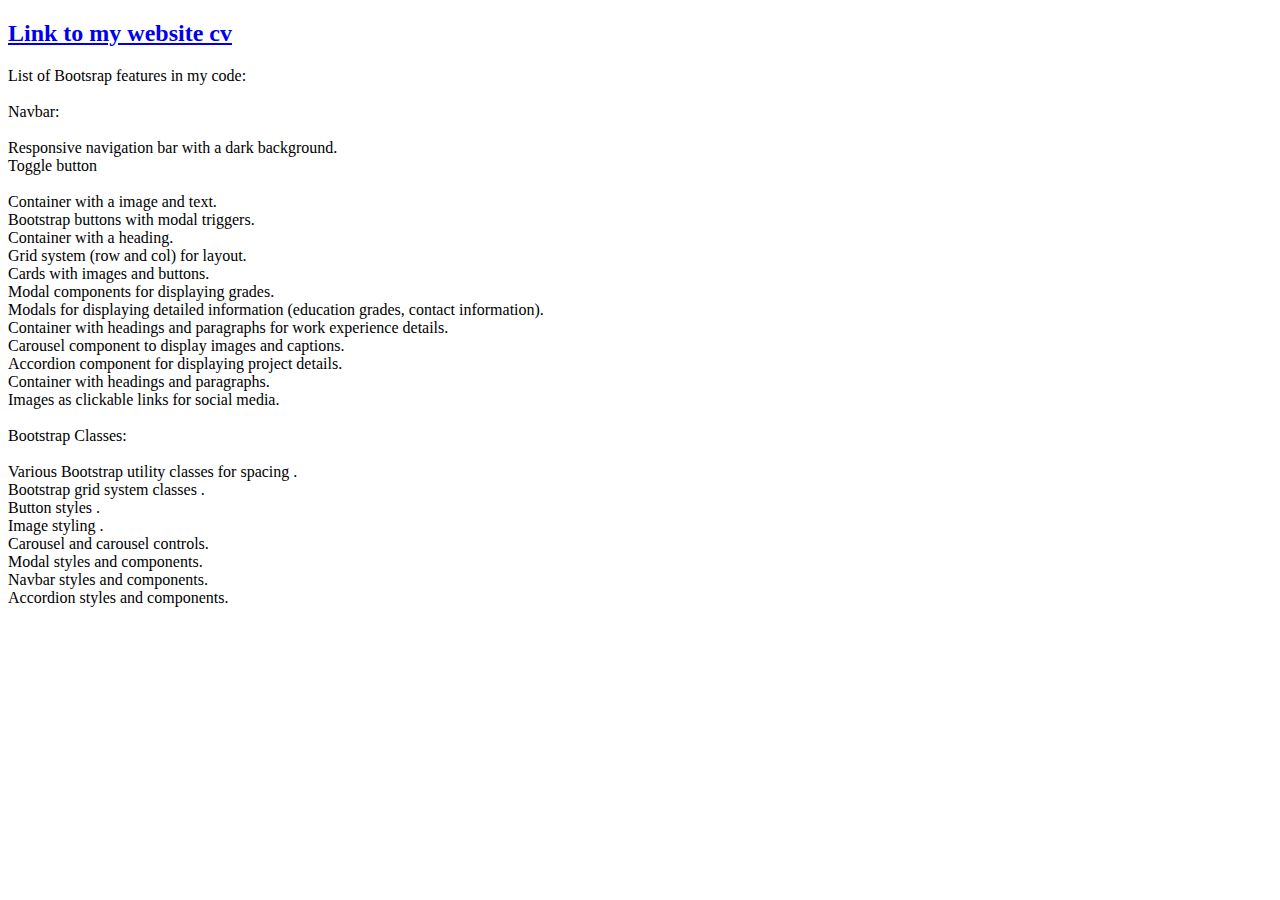
<file: index.html>
<!DOCTYPE html>
<html lang="en">

<head>
    <meta charset="UTF-8">
    <meta name="viewport" content="width=device-width, initial-scale=1.0">
    <title>Bootsrap features</title>
</head>

<body>

    <a href="./ca.html"><h2>Link to my website cv</h2></a>
    
List of Bootsrap features in my code: <br><br>

Navbar:<br><br>

Responsive navigation bar with a dark background.<br>
Toggle button <br><br>

Container with a image and text.<br>
Bootstrap buttons with modal triggers.<br>

Container with a heading.<br>
Grid system (row and col) for layout.<br>
Cards with images and buttons.<br>
Modal components for displaying grades.<br>

Modals for displaying detailed information (education grades, contact information).<br>

Container with headings and paragraphs for work experience details.<br>

Carousel component to display images and captions.<br>

Accordion component for displaying project details.<br>

Container with headings and paragraphs.<br>
Images as clickable links for social media.<br><br>

Bootstrap Classes:<br><br>

Various Bootstrap utility classes for spacing .<br>
Bootstrap grid system classes .<br>
Button styles .<br>
Image styling .<br>
Carousel and carousel controls.<br>
Modal styles and components.<br>
Navbar styles and components.<br>
Accordion styles and components.<br>

</body>

</html>
</file>
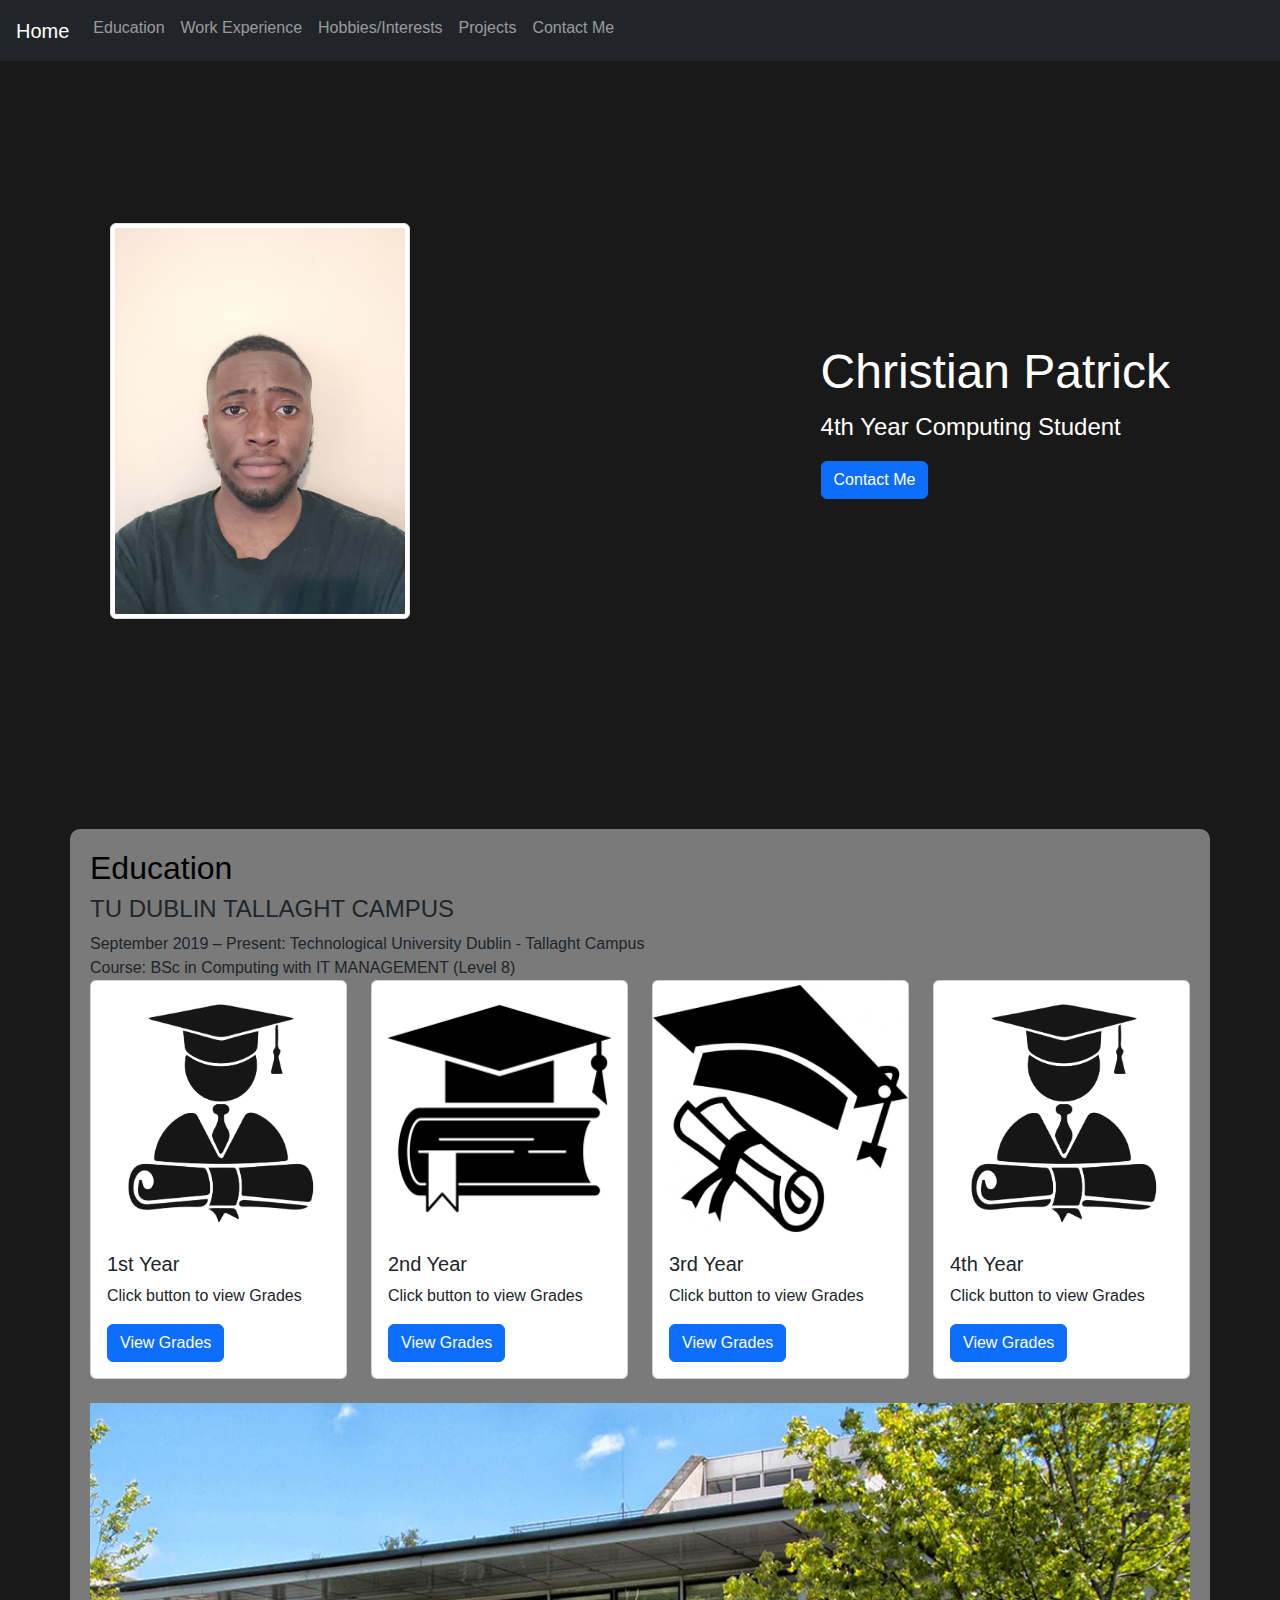
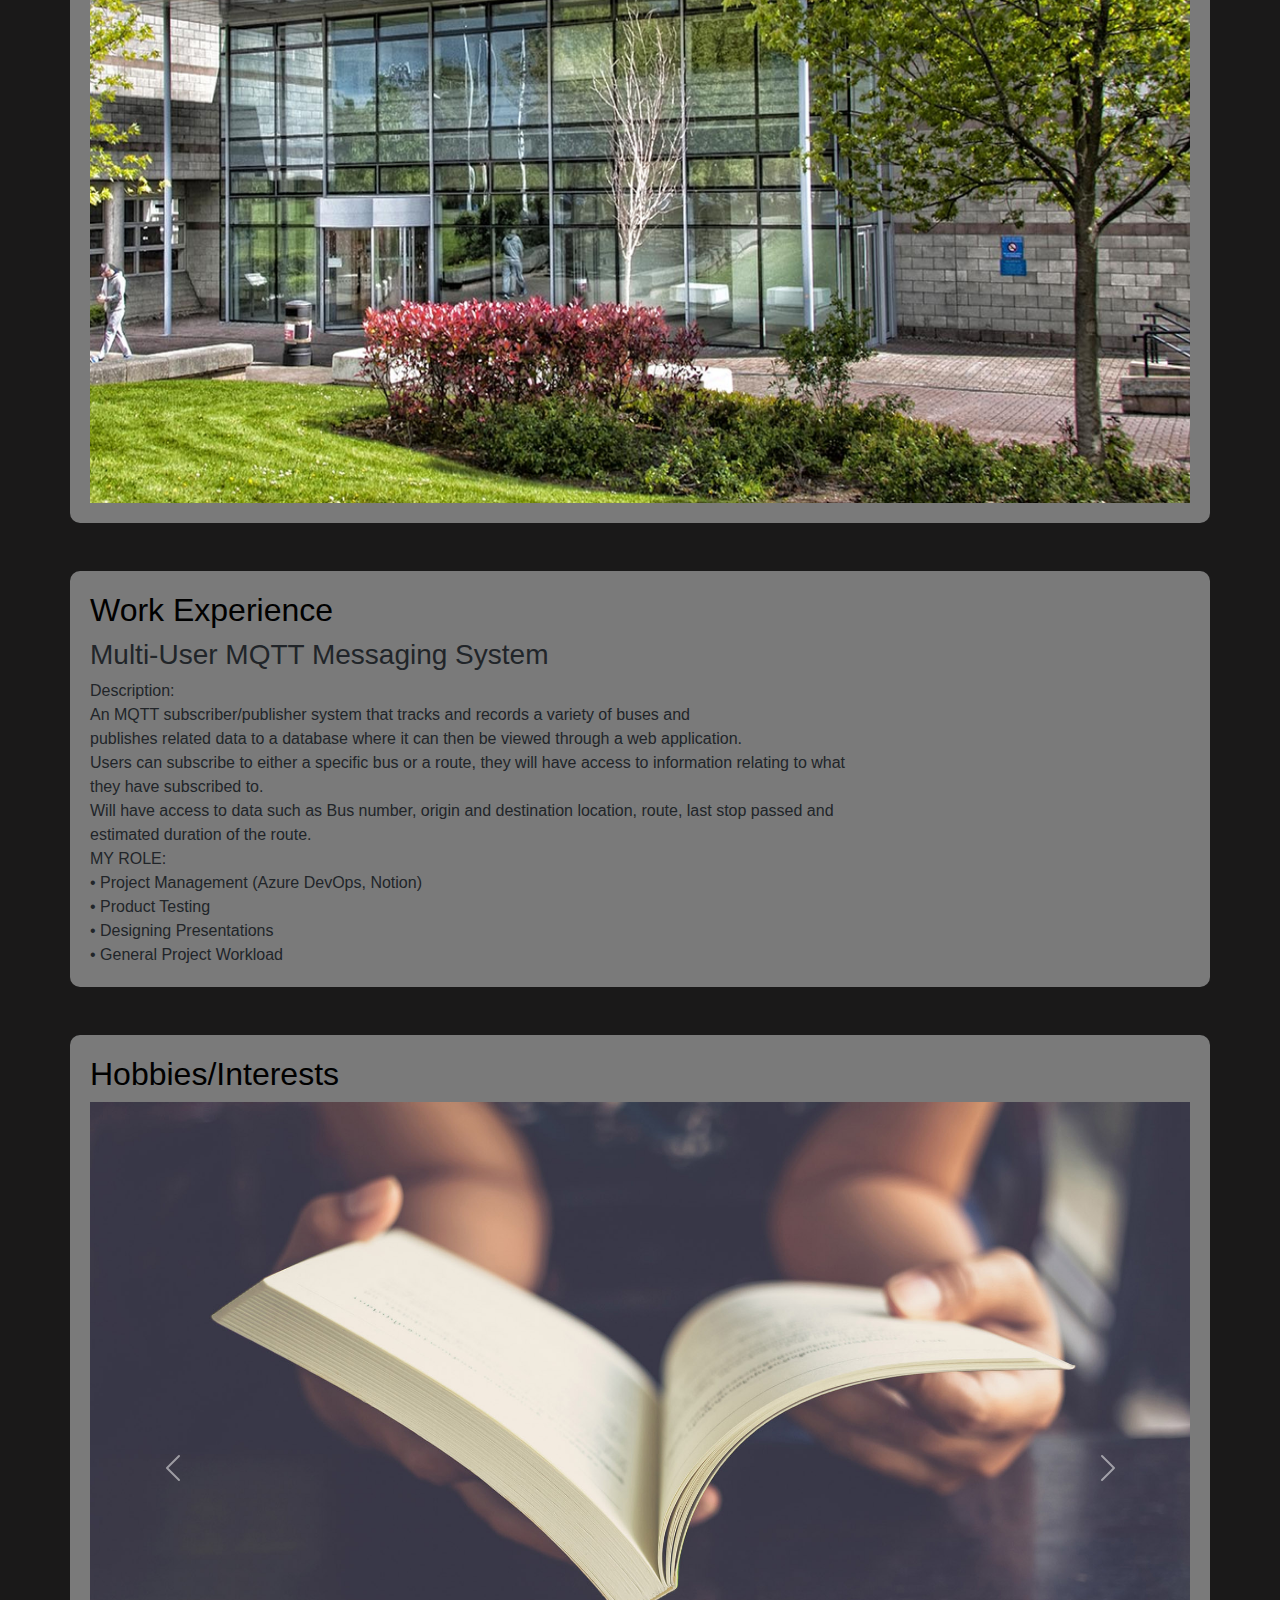
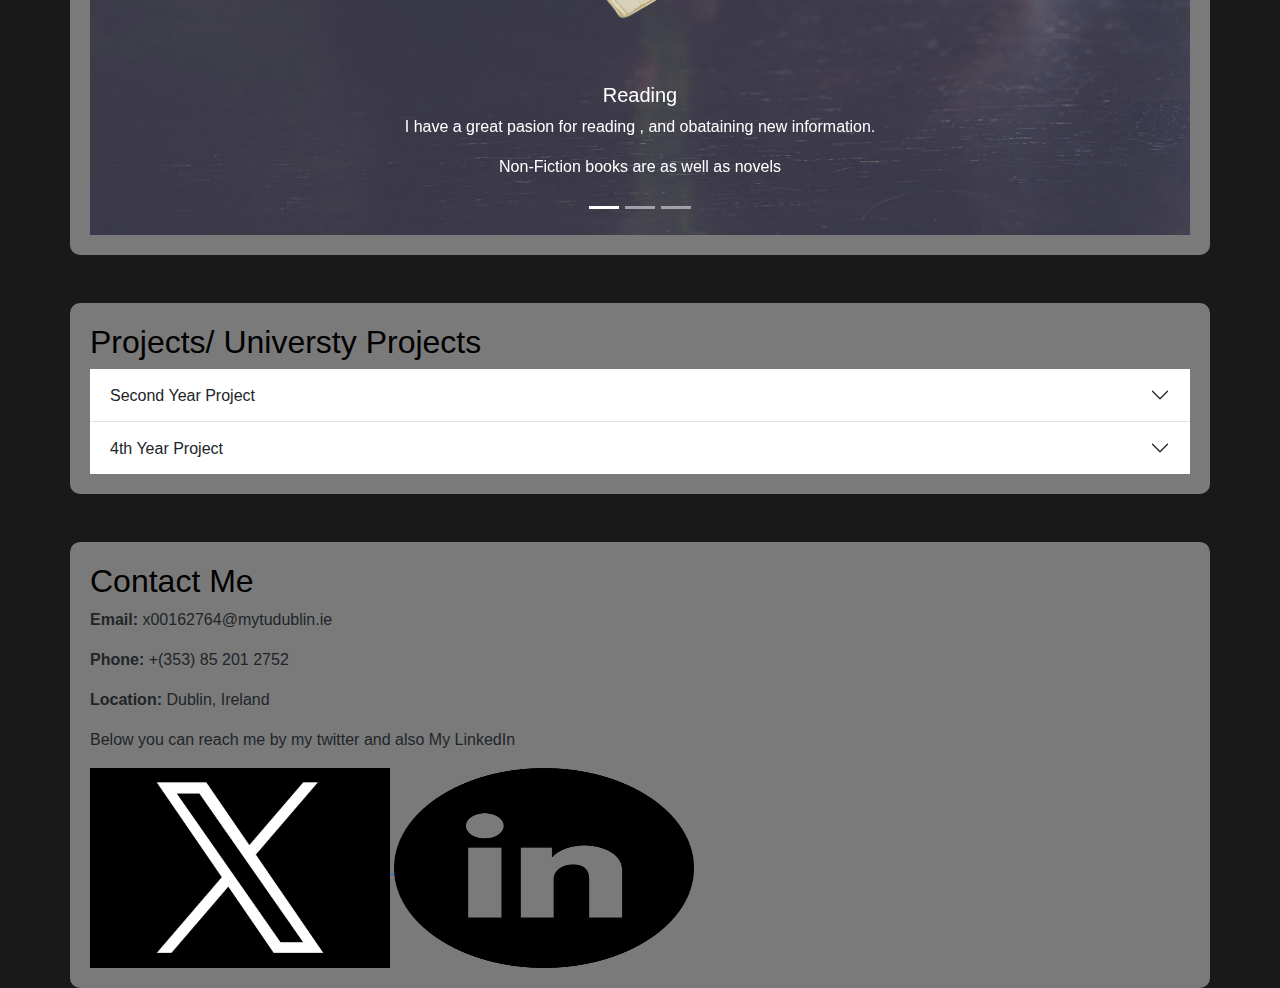
<file: ca.html>
<!DOCTYPE html>
<html lang="en">

<head>
    <meta charset="UTF-8">
    <meta name="viewport" content="width=device-width, initial-scale=1">
    <link rel="stylesheet" href="https://cdn.jsdelivr.net/npm/bootstrap@5.2.1/dist/css/bootstrap.min.css">
    <link rel="stylesheet" href="index.css">
    <title>Christian Patrick</title>
</head>

<body>

    <nav class="navbar navbar-expand-lg navbar-dark bg-dark px-3 py-2">

            <a class="navbar-brand" href="#">Home</a>
            <button class="navbar-toggler" type="button" data-toggle="collapse" data-target="#navbarNav"
                aria-controls="navbarNav" aria-expanded="false" aria-label="Toggle navigation">
                <span class="navbar-toggler-icon"></span>
            </button>
            <div class="collapse navbar-collapse" id="navbarNav">
                <ul class="navbar-nav ml-auto">
                    <li class="nav-item">
                        <a class="nav-link" href="#education">Education</a>
                    </li>
                    <li class="nav-item">
                        <a class="nav-link" href="#workex">Work Experience</a>
                    </li>
                    <li class="nav-item">
                        <a class="nav-link" href="#hobbies">Hobbies/Interests</a>
                    </li>
                    <li class="nav-item">
                        <a class="nav-link" href="#projects">Projects</a>
                    </li>
                    <li class="nav-item">
                        <a class="nav-link" href="#contact">Contact Me</a>
                    </li>
                </ul>
            </div>
    </nav>

    <div class="hero_section">
        <div class="hero_image">
            <img src="IMG20230619212834.jpg" class="img-thumbnail" alt="..." width="300" height="200">
            
        </div>
    
        <div class="hero_text">
            <h1>Christian Patrick</h1>
            <p>4th Year Computing Student</p>
            <button type="button" class="btn btn-primary" data-bs-toggle="modal" data-bs-target="#Modal5">
                Contact Me 
            </button>  
        </div>
    </div>

    <div id="education" class="container mt-5">
        <h2>Education</h2>
        <div class="row">
            <div class="col-md-11">
                <h4>TU DUBLIN TALLAGHT CAMPUS</h4>
                September 2019 – Present: Technological University Dublin - Tallaght Campus <br>
                Course: BSc in Computing with IT MANAGEMENT (Level 8)<br>

            </div>

            <div class="col-md-6 col-lg-3 mb-4">
                <div class="card">
                    <img src="Education,_Studying,_University,_Alumni_-_icon.png" class="card-img-top" alt="Uni_image">
                    <div class="card-body">
                        <h5 class="card-title">1st Year</h5>
                        <p class="card-text">Click button to view Grades</p>
                        <button type="button" class="btn btn-primary" data-bs-toggle="modal" data-bs-target="#Modal1">
                            View Grades
                        </button>                      
                    </div>
                </div>
            </div>

            <div class="col-md-6 col-lg-3 mb-4">
                <div class="card">
                    <img src="2153317.png" class="card-img-top" alt="Uni_Image_2">
                    <div class="card-body">
                        <h5 class="card-title">2nd Year</h5>
                        <p class="card-text">Click button to view Grades</p>
                        <button type="button" class="btn btn-primary" data-bs-toggle="modal" data-bs-target="#Modal2">
                            View Grades
                        </button>                    
                    </div>
                </div>
            </div>

            <div class="col-md-6 col-lg-3 mb-4">
                <div class="card">
                    <img src="education-icon-png-29.jpg" class="card-img-top" alt="Uni_Image_3">
                    <div class="card-body">
                        <h5 class="card-title">3rd Year</h5>
                        <p class="card-text">Click button to view Grades</p>
                        <button type="button" class="btn btn-primary" data-bs-toggle="modal" data-bs-target="#Modal3">
                            View Grades
                        </button>                      
                    </div>
                </div>
            </div>

            <div class="col-md-6 col-lg-3 mb-4">
                <div class="card">
                    <img src="Education,_Studying,_University,_Alumni_-_icon.png" class="card-img-top" alt="Uni_image_4">
                    <div class="card-body">
                        <h5 class="card-title">4th Year</h5>
                        <p class="card-text">Click button to view Grades</p>
                        <button type="button" class="btn btn-primary" data-bs-toggle="modal" data-bs-target="#Modal4">
                            View Grades
                        </button>                    
                    </div>
                </div>
            </div>

    </div>

    <div class="modal fade" id="Modal1" tabindex="-1" aria-labelledby="ModalLabel2" aria-hidden="true">
        <div class="modal-dialog">
          <div class="modal-content">
            <div class="modal-header">
              <h1 class="modal-title fs-5" id="ModalLabel1">1st Year Grades</h1>
              <button type="button" class="btn-close" data-bs-dismiss="modal" aria-label="Close"></button>
            </div>
            <div class="modal-body">
                Software Development 1 B <br>
                Discrete Mathematics 1 D <br>
                Visual Design and User Experience C <br>
                Critical Skills Development B <br>
                Computer Architecture C <br>
                Business & Information Systems D <br>
                Software Development 2 C <br>
                Systems Analysis C <br>
                Database Fundamentals B <br>
                Statistics D <br>
                Operating Systems Fundamentals B+ <br>
                Social Media Communications B <br>          

            </div>
            <div class="modal-footer">
              <button type="button" class="btn btn-secondary" data-bs-dismiss="modal">Close</button>
              <button type="button" class="btn btn-primary">Save changes</button>
            </div>
          </div>
        </div>
      </div>

    <div class="modal fade" id="Modal2" tabindex="-1" aria-labelledby="ModalLabel2" aria-hidden="true">
        <div class="modal-dialog">
          <div class="modal-content">
            <div class="modal-header">
              <h1 class="modal-title fs-5" id="ModalLabel2">2nd Year Grades</h1>
              <button type="button" class="btn-close" data-bs-dismiss="modal" aria-label="Close"></button>
            </div>
            <div class="modal-body">
                Software Quality Assurance and Testing B <br>
                Advanced Database Technologies B <br>
                Network Fundamentals C <br>
                Client-Side Web Development C+ <br>
                Discrete Mathematics 2 BProject C <br>
                Data Administration and Analysis C <br>
                Routing & Switching Essentials A <br>
                Information Security BManagement Science C+ <br>
                IT Scripting and Automation B <br>
                
            </div>
            <div class="modal-footer">
              <button type="button" class="btn btn-secondary" data-bs-dismiss="modal">Close</button>
              <button type="button" class="btn btn-primary">Save changes</button>
            </div>
          </div>
        </div>
      </div>

    <div class="modal fade" id="Modal3" tabindex="-1" aria-labelledby="ModalLabel3" aria-hidden="true">
        <div class="modal-dialog">
          <div class="modal-content">
            <div class="modal-header">
              <h1 class="modal-title fs-5" id="ModalLabel3">3rd Year Grades</h1>
              <button type="button" class="btn-close" data-bs-dismiss="modal" aria-label="Close"></button>
            </div>
            <div class="modal-body">
                Cloud Services and Distributed Computing B <br>
                Data Structures and Algorithms C <br>
                Server-Side Web Development C <br>
                Big Data Technologies C <br>
                Operating Systems B <br>
                Work Placement B <br>
                Data Analysis D <br>
            </div>
            <div class="modal-footer">
              <button type="button" class="btn btn-secondary" data-bs-dismiss="modal">Close</button>
              <button type="button" class="btn btn-primary">Save changes</button>
            </div>
          </div>
        </div>
      </div>

    <div class="modal fade" id="Modal4" tabindex="-1" aria-labelledby="ModalLabel4" aria-hidden="true">
        <div class="modal-dialog">
          <div class="modal-content">
            <div class="modal-header">
              <h1 class="modal-title fs-5" id="ModalLabel4">4th Year Grades</h1>
              <button type="button" class="btn-close" data-bs-dismiss="modal" aria-label="Close"></button>
            </div>
            <div class="modal-body">
              Awaiting Results
            </div>
            <div class="modal-footer">
              <button type="button" class="btn btn-secondary" data-bs-dismiss="modal">Close</button>
              <button type="button" class="btn btn-primary">Save changes</button>
            </div>
          </div>
        </div>
      </div>

      <div class="modal fade" id="Modal5" tabindex="-1" aria-labelledby="ModalLabel5" aria-hidden="true">
        <div class="modal-dialog">
          <div class="modal-content">
            <div class="modal-header">
              <h1 class="modal-title fs-5" id="ModalLabel5">Contact Information</h1>
              <button type="button" class="btn-close" data-bs-dismiss="modal" aria-label="Close"></button>
            </div>
            <div class="modal-body">
                <p><strong>Email:</strong> x00162764@mytudublin.ie</p>
                <p><strong>Phone:</strong> +(353) 85 201 2752</p>
            </div>
            <div class="modal-footer">
              <button type="button" class="btn btn-secondary" data-bs-dismiss="modal">Close</button>
              <button type="button" class="btn btn-primary">Save changes</button>
            </div>
          </div>
        </div>
      </div>

        <img class="education-image" src="93.jpg" alt="Education Image" width="1100" height="700">

        </div>
    </div>
    <div id="workex" class="container mt-5">
        <h2>Work Experience</h2>
        <h3>Multi-User MQTT Messaging System</h3>
        Description: <br>
        An MQTT subscriber/publisher system that tracks and records a variety of buses and<br>
        publishes related data to a database where it can then be viewed through a web application.<br>
        Users can subscribe to either a specific bus or a route, they will have access to information relating to what<br>
        they have subscribed to.<br>
        Will have access to data such as Bus number, origin and destination location, route, last stop passed and<br>
        estimated duration of the route.<br>
        MY ROLE:<br>
        • Project Management (Azure DevOps, Notion)<br>
        • Product Testing<br>
        • Designing Presentations<br>
        • General Project Workload <br>

    </div>


    <div id="hobbies" class="container mt-5">
        <h2>Hobbies/Interests</h2>
    <div id="carouselCaptions" class="carousel slide">
        <div class="carousel-indicators">
          <button type="button" data-bs-target="#carouselCaptions" data-bs-slide-to="0" class="active" aria-current="true" aria-label="Slide 1"></button>
          <button type="button" data-bs-target="#carouselCaptions" data-bs-slide-to="1" aria-label="Slide 2"></button>
          <button type="button" data-bs-target="#carouselCaptions" data-bs-slide-to="2" aria-label="Slide 3"></button>
        </div>
        <div class="carousel-inner">
          <div class="carousel-item active">
            <img src="science_of_reading.jpg" class="d-block w-100" alt="...">
            <div class="carousel-caption d-none d-md-block">
              <h5>Reading</h5>
              <p>I have a great pasion for reading , and obataining new information.</p>
              <p>Non-Fiction books are as well as novels</p>
            </div>
          </div>

          <div class="carousel-item">
            <img src="ap23089090925050_custom-019741384a40a07d3c360b670a8e273e38fe3ce8.jpg" class="d-block w-100" alt="...">
            <div class="carousel-caption d-none d-md-block">
              <h5>Sports</h5>
              <p>I love to play Sports in my spare time</p>
              <p>Some Sports I have played are: Football, Basketball, Boxing and also GAA</p>
            </div>
          </div>
          <div class="carousel-item">
            <img src="action-clapper-film-director-1117132.jpg" class="d-block w-100" alt="...">
            <div class="carousel-caption d-none d-md-block">
              <h5>Cinematogrophy</h5>
              <p>I recent Interest of mine has been Directing and Cinematogrophy</p>
              <p>Cinematogrophy is very vast and extensive, a lot of stuff go into it </p>
            </div>
          </div>
        </div>
        <button class="carousel-control-prev" type="button" data-bs-target="#carouselCaptions" data-bs-slide="prev">
          <span class="carousel-control-prev-icon" aria-hidden="true"></span>
          <span class="visually-hidden">Previous</span>
        </button>
        <button class="carousel-control-next" type="button" data-bs-target="#carouselCaptions" data-bs-slide="next">
          <span class="carousel-control-next-icon" aria-hidden="true"></span>
          <span class="visually-hidden">Next</span>
        </button>
      </div>
    </div>

    <div id="projects" class="container mt-5">
        <h2>Projects/ Universty Projects</h2>
        <div class="accordion accordion-flush" id="accordionFlushExample">
            <div class="accordion-item">
              <h2 class="accordion-header">
                <button class="accordion-button collapsed" type="button" data-bs-toggle="collapse" data-bs-target="#flush-collapseOne" aria-expanded="false" aria-controls="flush-collapseOne">
                  Second Year Project
                </button>
              </h2>
              <div id="flush-collapseOne" class="accordion-collapse collapse" data-bs-parent="#accordionFlushExample">
                <div class="accordion-body">
                    <h3>Multi-User MQTT Messaging System</h3>
                    Description: <br>
                    An MQTT subscriber/publisher system that tracks and records a variety of buses and<br>
                    publishes related data to a database where it can then be viewed through a web application.<br>
                    Users can subscribe to either a specific bus or a route, they will have access to information relating to what<br>
                    they have subscribed to.<br>
                    Will have access to data such as Bus number, origin and destination location, route, last stop passed and<br>
                    estimated duration of the route.<br>
                    MY ROLE:<br>
                    • Project Management (Azure DevOps, Notion)<br>
                    • Product Testing<br>
                    • Designing Presentations<br>
                    • General Project Workload <br> 
                    
                </div>
              </div>
            </div>
            <div class="accordion-item">
              <h2 class="accordion-header">
                <button class="accordion-button collapsed" type="button" data-bs-toggle="collapse" data-bs-target="#flush-collapseTwo" aria-expanded="false" aria-controls="flush-collapseTwo">
                  4th Year Project 
                </button>
              </h2>
              <div id="flush-collapseTwo" class="accordion-collapse collapse" data-bs-parent="#accordionFlushExample">
                <div class="accordion-body">
                    My Project Idea is a Private Network between two fixed locations, a virtual network can securely and privately communicate and have a relationship with another virtual network.<br><br>
                    I came up with this Idea by looking at real-life situations where this would be applicable. For Example, two or more garda stations in different locations, can share data and communicate with each other privately. This is important to effectively solve crime and appropriately guard and help the community. Ireland isn't like America where geographically and economically speaking States would need to have valuable and secure ways to network with each other, the Republic of Ireland is a lot smaller. <br>
                    Even so, Police stations in every county must have continuous access to one other as well as communication to headquarters in the capital, Dublin. After some research, I was amazed to find that networking in Ireland is quite poor and not up to standard. The Police force in Ireland uses the Pulse system to police the country and communicate with each other to collectively solve crime. According to a 2017 article 178 garda stations don’t have access to this system and must result to manually calling each office to relay information. We are now in a day and age where technology is of the utmost importance and not being technologically astute is very dangerous. <br>
                    A Very Well-executed and managed Private Network is something that should be implemented. Virtual Private Networks are networks that offer encryption and other security measures to secure data when it is being transmitted from one place to another.<br><br>
                    There are different types of VPNs, but there are two particular VPNs that I will be focusing on: <br><br>
                    1.	Remote Acess VPNs <br>
                    2.	Site-to-Site VPNs<br><br>


                    <h4>Site–to–Site VPNS</h4><br>
                    Site–to–Site VPNs establish an encrypted link between two separate networks, this is usual in the case of branches or offices in different geographical Locations. Each end has its own independent network with its own set of devices. They will then have a VPN Gateway or router that will encrypt the communication between each end of the VPN when data is sent or received. Authentication and Encryption Protocols are used to securely transmit data, and IPsec is a popular one. 

                </div>
              </div>
            </div>
          </div>

    </div>

    <div id="contact_me" class="container mt-5">
        <h2>Contact Me</h2>

    <div class="contact-info">
        <p><strong>Email:</strong> x00162764@mytudublin.ie</p>
        <p><strong>Phone:</strong> +(353) 85 201 2752</p>
        <p><strong>Location:</strong> Dublin, Ireland</p>
    </div>

    <div class="contact-info">
        <p>
            Below you can reach me by my twitter and also My LinkedIn
        </p>

        <div class="social-media">
            <a href="https://twitter.com" target="_blank" rel="noopener noreferrer">
                <img src="F1x5VdQX0AA9Sgt.jpeg" alt="Twitter" width="300" height="200">
            </a>
            <a href="https://linkedin.com/in/christianpatrick2020/" target="_blank" rel="noopener noreferrer">
                <img src="linkedin_icon_194151.png" alt="LinkedIn " width="300" height="200">
            </a>
        </div>
    </div>

    </div>

    <script src="https://cdn.jsdelivr.net/npm/bootstrap@5.2.1/dist/js/bootstrap.bundle.min.js"></script>
</body>

</html>
</file>
<file: index.css>
body {
    background-color: #1a1919; 
    font-family: 'Helvetica Neue', sans-serif; 
}



.hero_section {
    display: flex;
    align-items: center;
    justify-content: space-between;
    height: 80vh; 
    color: white;
    padding: 0 110px; 
}

.hero-text {
    max-width: 600px; 
}

.hero_section h1 {
    font-size: 3em; 
}

.hero_section p {
    font-size: 1.5em; 
}


.container {
    margin-top: 40px;
    background-color: rgb(122, 122, 122); 
    padding: 20px;
    border-radius: 10px; 
}

h2 {
    color: #000000; 
}

ul {
    list-style-type: none; 
    padding: 0;
}

li {
    margin-bottom: 5px;
}
</file>
